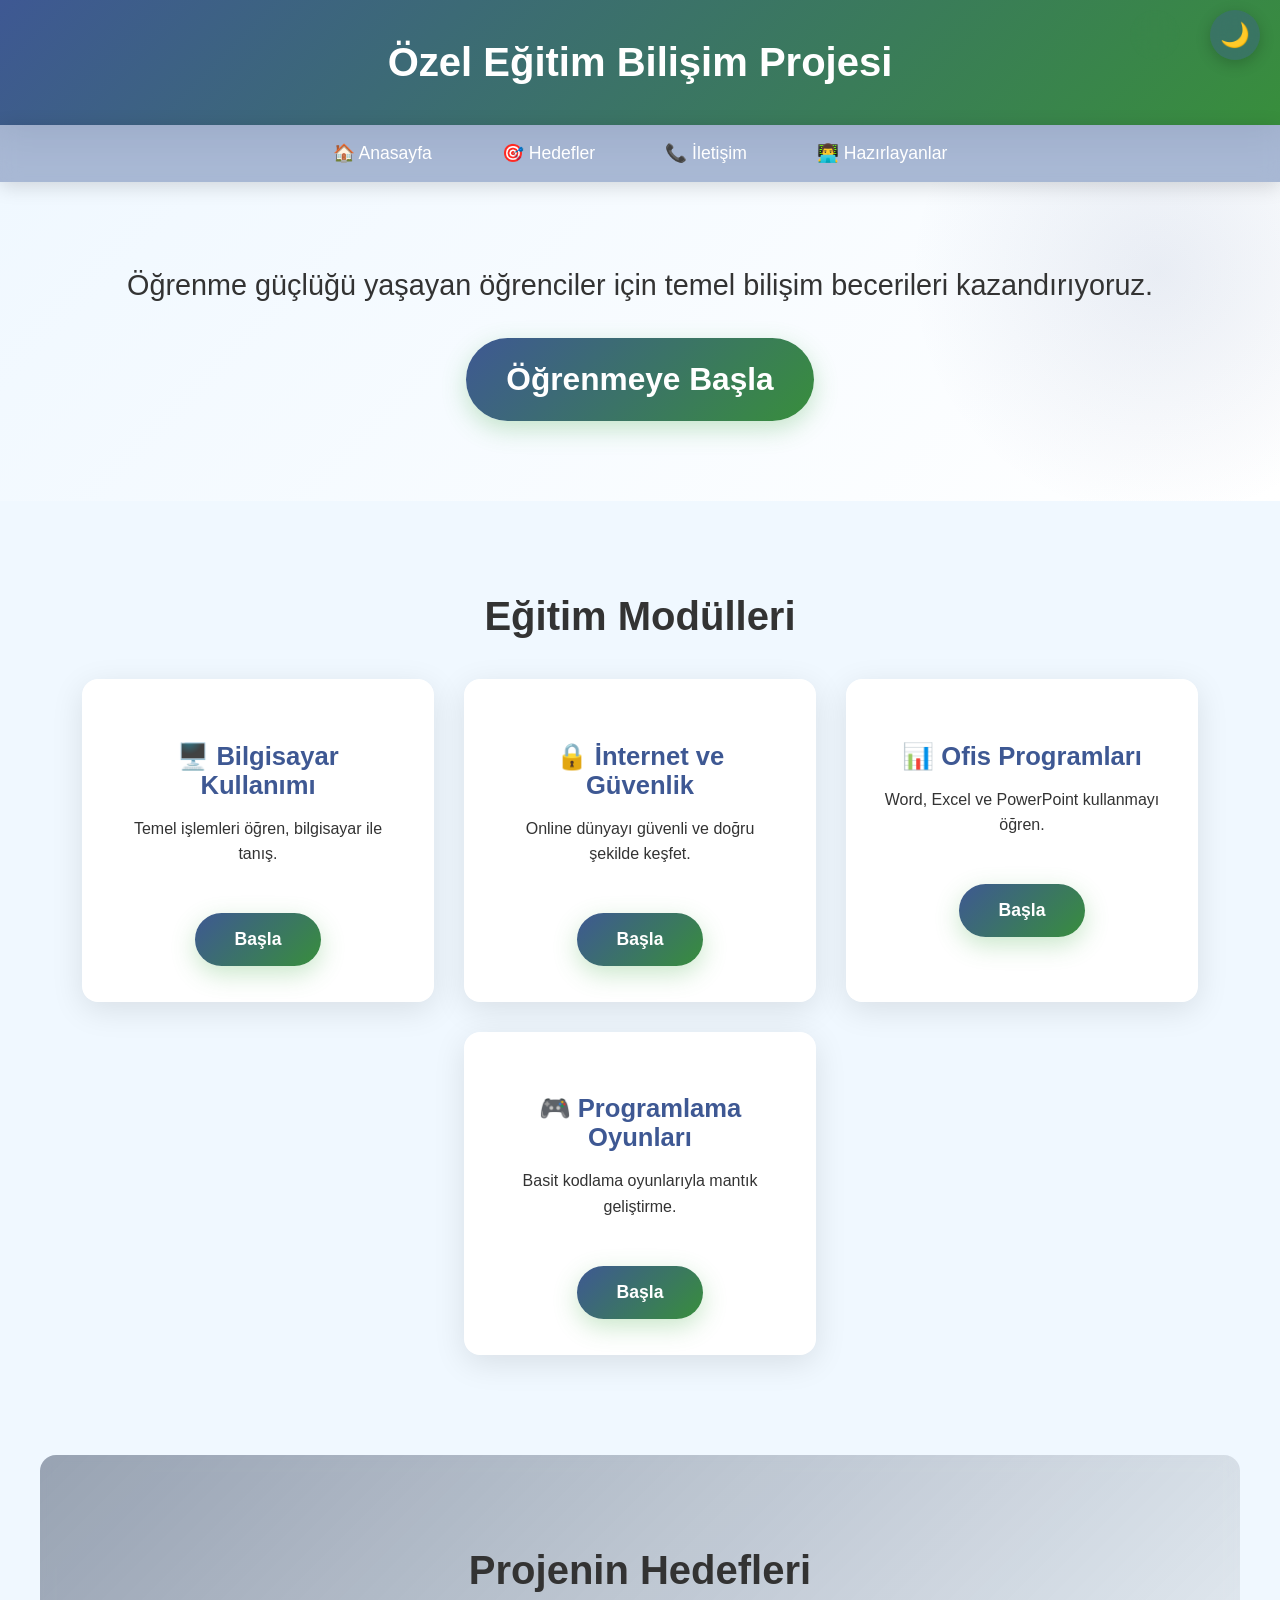
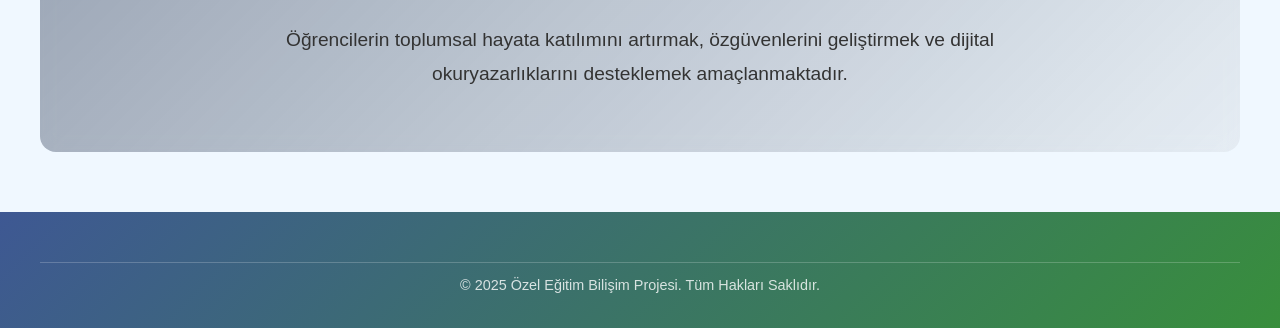
<file: index.html>
<!DOCTYPE html>
<html lang="tr">
<head>
<meta charset="UTF-8">
<meta name="viewport" content="width=device-width, initial-scale=1.0">
<title data-i18n="header.title">Özel Eğitim Bilişim Projesi</title>
<link rel="stylesheet" href="style.css">
</head>

<body>

<div class="theme-toggle">
    <button id="themeBtn" class="theme-Btn" aria-label="Theme">🌙</button>
</div>

<div class="lang-toogle">
    <button id="langBtn" class="lang-Btn" aria-label="Lang">🇹🇷</button>
</div>

<header data-i18n="header.title">Özel Eğitim Bilişim Projesi</header>

<nav>
    <a href="index.html" data-i18n="nav.home">🏠 Anasayfa</a>
    <a href="hedefler.html" data-i18n="nav.goals">🎯 Hedefler</a>
    <a href="iletisim.html" data-i18n="nav.contact">📞 İletişim</a>
    <a href="hazırlayanlar.html" data-i18n="nav.authors">👨‍💻 Hazırlayanlar</a>
</nav>

<div class="hero">
    <div class="hero-content">
        <span data-i18n="hero.description">Öğrenme güçlüğü yaşayan öğrenciler için temel bilişim becerileri kazandırıyoruz.</span>
        <br>
        <a class="btn" href="#modules" data-i18n="hero.cta">Öğrenmeye Başla</a>
    </div>
</div>

<section id="modules">
        <h2 data-i18n="modules.title">Eğitim Modülleri</h2>
        <div class="card-container">
            <div class="card">
                <h3 data-i18n="modules.m1.title">🖥️ Bilgisayar Kullanımı</h3>
                <p data-i18n="modules.m1.desc">Temel işlemleri öğren, bilgisayar ile tanış.</p>
                <a class="btn" href="#" data-i18n="controls.start">Başla</a>
            </div>
            <div class="card">
                <h3 data-i18n="modules.m2.title">🔒 İnternet ve Güvenlik</h3>
                <p data-i18n="modules.m2.desc">Online dünyayı güvenli ve doğru şekilde keşfet.</p>
                <a class="btn" href="#" data-i18n="controls.start">Başla</a>
            </div>
            <div class="card">
                <h3 data-i18n="modules.m3.title">📊 Ofis Programları</h3>
                <p data-i18n="modules.m3.desc">Word, Excel ve PowerPoint kullanmayı öğren.</p>
                <a class="btn" href="#" data-i18n="controls.start">Başla</a>
            </div>
            <div class="card">
                <h3 data-i18n="modules.m4.title">🎮 Programlama Oyunları</h3>
                <p data-i18n="modules.m4.desc">Basit kodlama oyunlarıyla mantık geliştirme.</p>
                <a target="_blank" class="btn" href="games/game-4.html" data-i18n="controls.start">Başla</a>
            </div>
        </div>
    </section>

<section class="goals-section">
    <h2 data-i18n="goals.title">Projenin Hedefleri</h2>
    <p data-i18n="goals.desc">Öğrencilerin toplumsal hayata katılımını artırmak, özgüvenlerini geliştirmek ve dijital okuryazarlıklarını desteklemek amaçlanmaktadır.</p>
</section>

<footer>
    <div class="footer-content">
        <p data-i18n="footer.copyright">&copy; 2025 Özel Eğitim Bilişim Projesi. Tüm Hakları Saklıdır.</p>
    </div>
</footer>

<script src="script.js"></script>

</body>
</html>
</file>
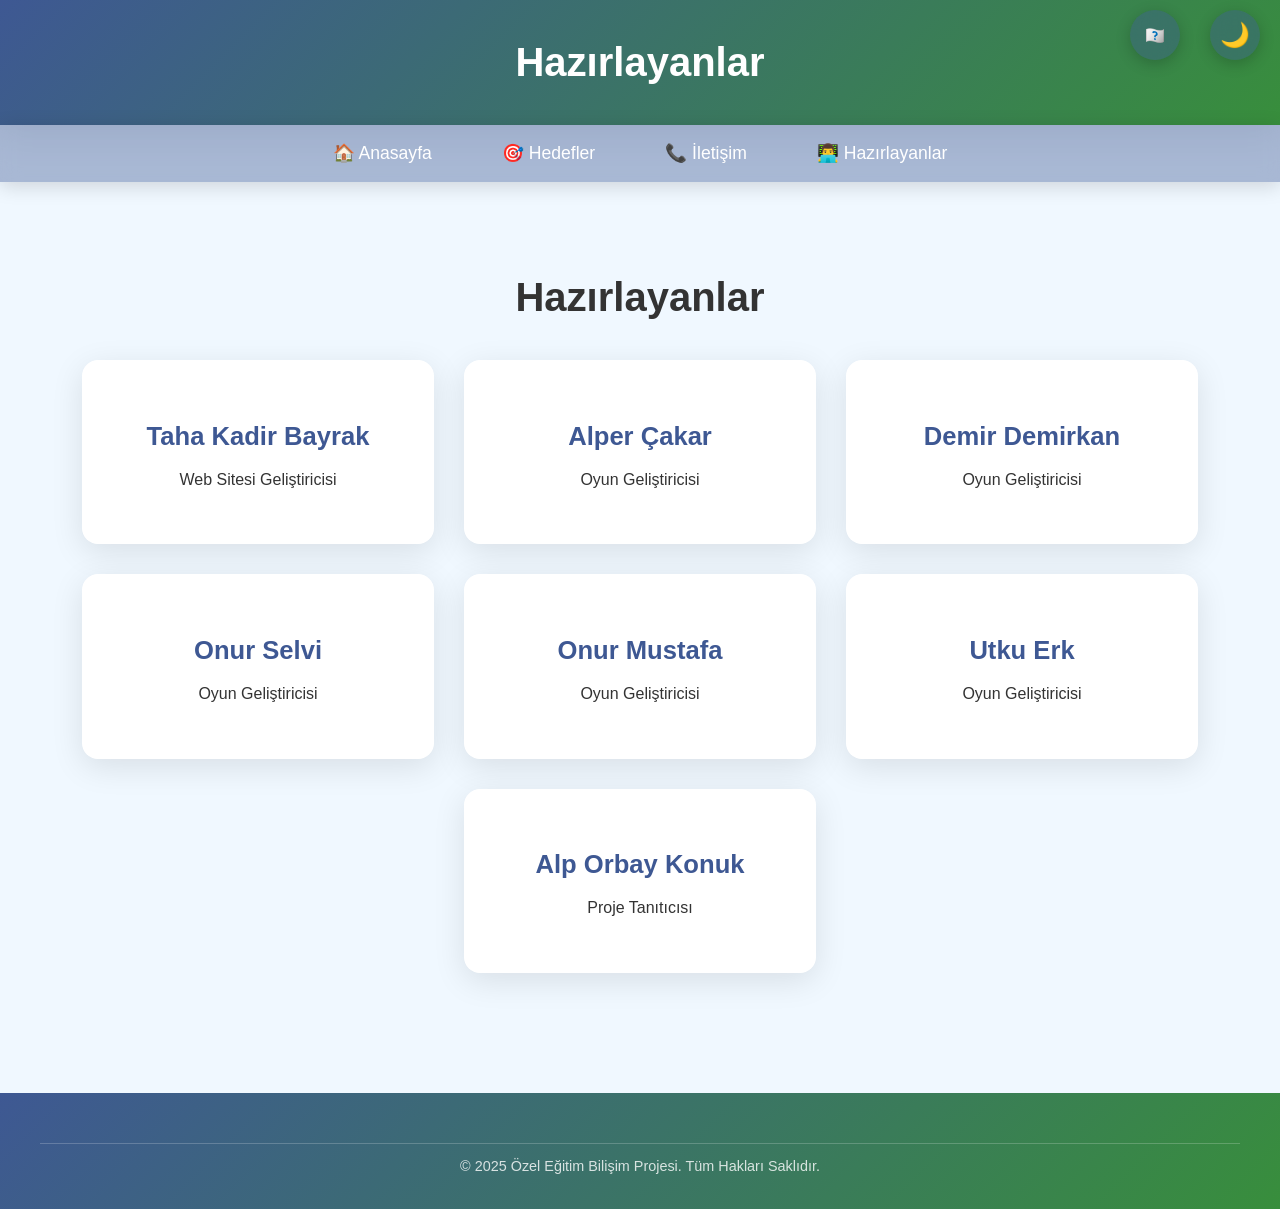
<file: hazırlayanlar.html>
<!DOCTYPE html>
<html lang="tr">
    <head>
    <meta charset="UTF-8">
    <meta name="viewport" content="width=device-width, initial-scale=1.0">
    <title data-i18n="authors.title">Hazırlayanlar - Özel Eğitim Bilişim Projesi</title>
    <link rel="stylesheet" href="style.css">
</head>
<body>
    
<div class="theme-toggle">
    <button id="themeBtn" class="theme-Btn">🌙</button>
</div>

<div class="lang-toogle">
    <button id="langBtn" class="lang-Btn">🇹🇷</button>
</div>

<header data-i18n="authors.title">Hazırlayanlar</header>

<nav>
    <a href="index.html" data-i18n="nav.home">🏠 Anasayfa</a>
    <a href="hedefler.html" data-i18n="nav.goals">🎯 Hedefler</a>
    <a href="iletisim.html" data-i18n="nav.contact">📞 İletişim</a>
    <a href="hazırlayanlar.html" data-i18n="nav.authors">👨‍💻 Hazırlayanlar</a>
</nav>

<section>
    <h2 data-i18n="authors.subtitle">Hazırlayanlar</h2>
    <div class="card-container">
        <div class="card">
            <h3>Taha Kadir Bayrak</h3>
            <p data-i18n="authors.cards.c1.role">Web Sitesi Geliştiricisi</p>
        </div>
        <div class="card">
            <h3>Alper Çakar</h3>
            <p data-i18n="authors.cards.c2.role">Oyun Geliştiricisi</p>
        </div>
        <div class="card">
            <h3>Demir Demirkan</h3>
            <p data-i18n="authors.cards.c3.role">Oyun Geliştiricisi</p>
        </div>
        <div class="card">
            <h3>Onur Selvi</h3>
            <p data-i18n="authors.cards.c4.role">Oyun Geliştiricisi</p>
        </div>
        <div class="card">
            <h3>Onur Mustafa </h3>
            <p data-i18n="authors.cards.c5.role">Oyun Geliştiricisi</p>
        </div>
        <div class="card">
            <h3>Utku Erk </h3>
            <p data-i18n="authors.cards.c6.role">Oyun Geliştiricisi</p>
        </div>
        <div class="card">
            <h3>Alp Orbay Konuk</h3>
            <p data-i18n="authors.cards.c7.role">Proje Tanıtıcısı</p>
        </div>
    </div>
</section>

<footer>
    <div class="footer-content">
        <p>&copy; 2025 Özel Eğitim Bilişim Projesi. Tüm Hakları Saklıdır.</p>
    </div>
</footer>

<script src="script.js"></script>

</body>
</html>
</file>
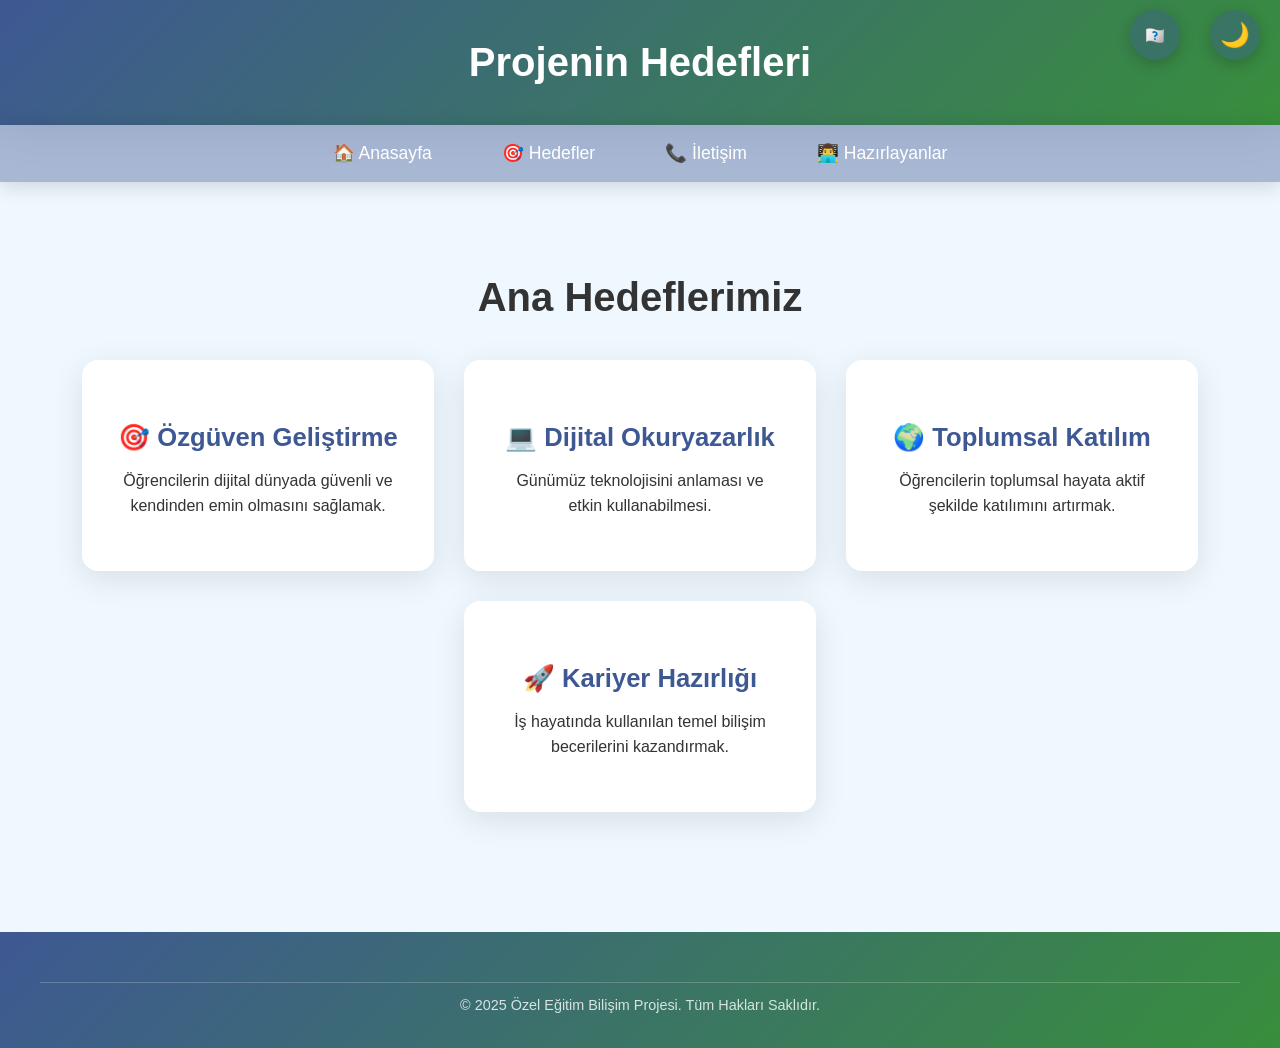
<file: hedefler.html>
<!DOCTYPE html>
<html lang="tr">
    <head>
    <meta charset="UTF-8">
    <meta name="viewport" content="width=device-width, initial-scale=1.0">
    <title data-i18n="goals.title">Hedefler - Özel Eğitim Bilişim Projesi</title>
    <link rel="stylesheet" href="style.css">
</head>
<body>

    <div class="theme-toggle">
        <button id="themeBtn" class="theme-Btn">🌙</button>
    </div>

    <div class="lang-toogle">
        <button id="langBtn" class="lang-Btn">🇹🇷</button>
    </div>

    <header data-i18n="goals.title">Projenin Hedefleri</header>

    <nav>
        <a href="index.html" data-i18n="nav.home">🏠 Anasayfa</a>
        <a href="hedefler.html" data-i18n="nav.goals">🎯 Hedefler</a>
        <a href="iletisim.html" data-i18n="nav.contact">📞 İletişim</a>
        <a href="hazırlayanlar.html" data-i18n="nav.authors">👨‍💻 Hazırlayanlar</a>
    </nav>

    <section>
    <h2 data-i18n="goals.subtitle">Ana Hedeflerimiz</h2>
    <div class="card-container">
        <div class="card">
            <h3 data-i18n="goals.cards.c1.title">🎯 Özgüven Geliştirme</h3>
            <p data-i18n="goals.cards.c1.desc">Öğrencilerin dijital dünyada güvenli ve kendinden emin olmasını sağlamak.</p>
        </div>
        <div class="card">
            <h3 data-i18n="goals.cards.c2.title">💻 Dijital Okuryazarlık</h3>
            <p data-i18n="goals.cards.c2.desc">Günümüz teknolojisini anlaması ve etkin kullanabilmesi.</p>
        </div>
        <div class="card">
            <h3 data-i18n="goals.cards.c3.title">🌍 Toplumsal Katılım</h3>
            <p data-i18n="goals.cards.c3.desc">Öğrencilerin toplumsal hayata aktif şekilde katılımını artırmak.</p>
        </div>
        <div class="card">
            <h3 data-i18n="goals.cards.c4.title">🚀 Kariyer Hazırlığı</h3>
            <p data-i18n="goals.cards.c4.desc">İş hayatında kullanılan temel bilişim becerilerini kazandırmak.</p>
        </div>
    </div>
    </section>

    <footer>
        <div class="footer-content">
            <p>&copy; 2025 Özel Eğitim Bilişim Projesi. Tüm Hakları Saklıdır.</p>
        </div>
    </footer>

    <script src="script.js"></script>
</body>
</html>
</file>
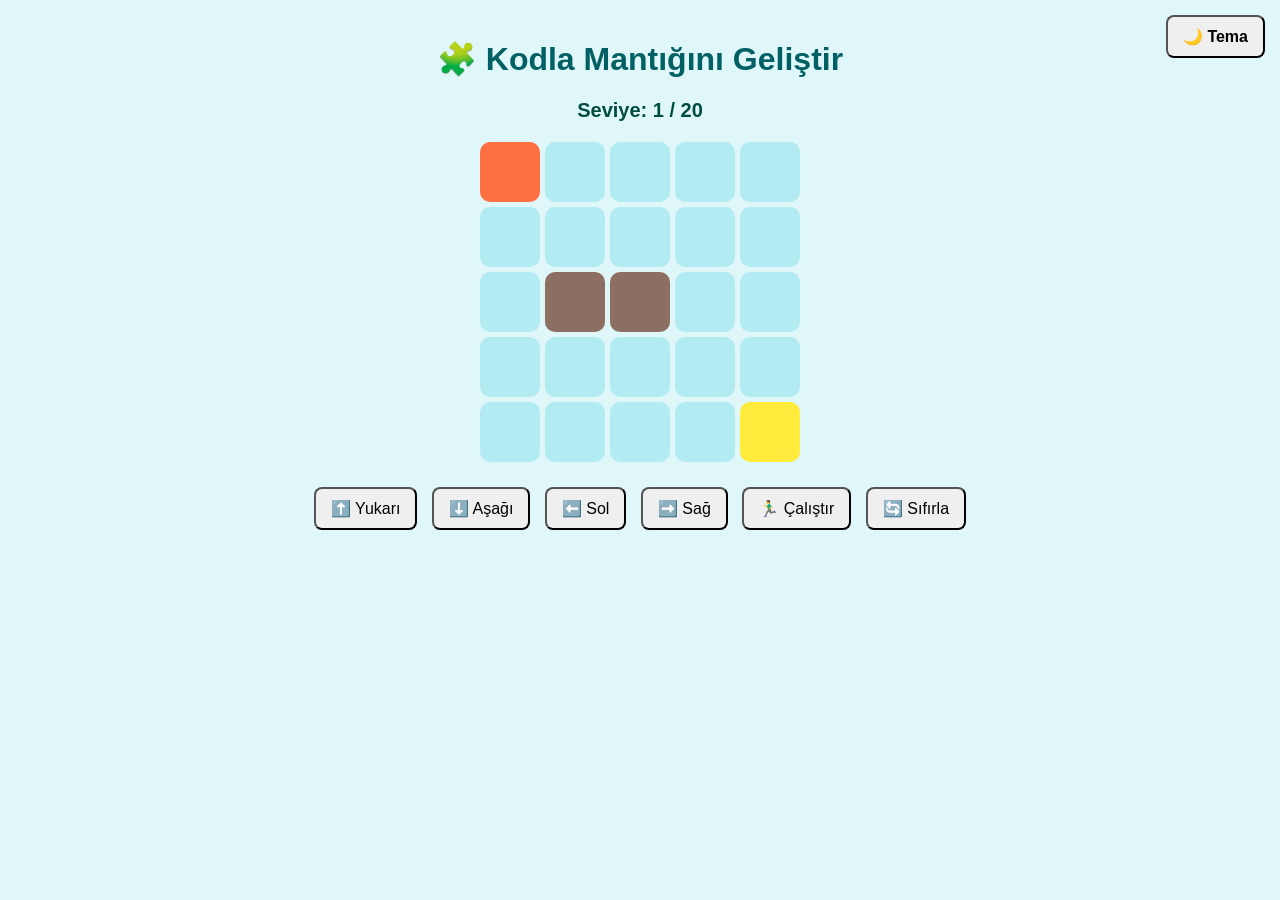
<file: games/game-4.html>
<!DOCTYPE html>
<html lang="tr">
<head>
<meta charset="UTF-8">
<meta name="viewport" content="width=device-width, initial-scale=1.0">
<title>Kodla Mantık Geliştir</title>
<style>
:root {
  --bg-color: #E0F7FA;
  --cell-color: #B2EBF2;
  --player-color: #FF7043;
  --target-color: #FFEB3B;
  --obstacle-color: #8D6E63;
  --text-color: #004D40;
}

body {
  font-family: Arial;
  text-align:center;
  background: var(--bg-color);
  margin:0; padding:20px;
  color: var(--text-color);
  transition: background 0.3s, color 0.3s;
}

h1 { margin-top:20px; color:#006064; }
#level { margin-top:10px; font-size:20px; font-weight:bold; }
#grid {
  display:grid;
  grid-template-columns: repeat(5, 60px);
  grid-template-rows: repeat(5, 60px);
  gap:5px;
  justify-content:center;
  margin:auto;
  margin-top:20px;
}
.cell {
  width:60px; height:60px;
  background: var(--cell-color);
  display:flex; justify-content:center; align-items:center;
  font-size:24px; border-radius:10px; transition:0.3s;
}
.player { background: var(--player-color); }
.target { background: var(--target-color); }
.obstacle { background: var(--obstacle-color); }

button { padding:10px 15px; margin:5px; font-size:16px; border-radius:8px; cursor:pointer; }
#commands { margin-top:20px; }
#message { margin-top:15px; font-size:18px; min-height:20px; }

#theme-toggle {
  position: fixed;
  top: 10px;
  right: 10px;
  padding: 10px 15px;
  border-radius: 8px;
  cursor: pointer;
  font-weight:bold;
}
</style>
</head>
<body>

<h1>🧩 Kodla Mantığını Geliştir</h1>
<button id="theme-toggle" onclick="toggleTheme()">🌙 Tema</button>
<div id="level">Seviye: 1 / 20</div>
<div id="grid"></div>

<div id="commands">
  <button onclick="addCommand('Yukarı')">⬆️ Yukarı</button>
  <button onclick="addCommand('Aşağı')">⬇️ Aşağı</button>
  <button onclick="addCommand('Sol')">⬅️ Sol</button>
  <button onclick="addCommand('Sağ')">➡️ Sağ</button>
  <button onclick="runCommands()">🏃‍♂️ Çalıştır</button>
  <button onclick="resetLevel()">🔄 Sıfırla</button>
</div>

<div id="message"></div>

<script>
const gridEl = document.getElementById('grid');
let grid=[], playerPos={}, targetPos={}, commands=[], level=1, maxLevel=20;

// 20 seviye harita dizisi
const levels = [
  {player:{x:0,y:0}, target:{x:4,y:4}, obstacles:[{x:1,y:2},{x:2,y:2}]},
  {player:{x:0,y:0}, target:{x:4,y:4}, obstacles:[{x:1,y:1},{x:2,y:2},{x:3,y:1}]},
  {player:{x:0,y:0}, target:{x:4,y:4}, obstacles:[{x:1,y:0},{x:1,y:1},{x:2,y:2}]},
  {player:{x:0,y:0}, target:{x:4,y:4}, obstacles:[{x:2,y:1},{x:2,y:2},{x:1,y:3}]},
  {player:{x:0,y:0}, target:{x:4,y:4}, obstacles:[{x:1,y:2},{x:3,y:1},{x:2,y:3}]},
  {player:{x:0,y:0}, target:{x:4,y:4}, obstacles:[{x:1,y:1},{x:2,y:2},{x:3,y:3}]},
  {player:{x:0,y:0}, target:{x:4,y:4}, obstacles:[{x:0,y:2},{x:2,y:1},{x:3,y:2}]},
  {player:{x:0,y:0}, target:{x:4,y:4}, obstacles:[{x:1,y:3},{x:2,y:2},{x:3,y:1}]},
  {player:{x:0,y:0}, target:{x:4,y:4}, obstacles:[{x:2,y:2},{x:1,y:1},{x:3,y:3}]},
  {player:{x:0,y:0}, target:{x:4,y:4}, obstacles:[{x:0,y:1},{x:2,y:3},{x:3,y:2}]},
  {player:{x:0,y:0}, target:{x:4,y:4}, obstacles:[{x:1,y:2},{x:2,y:1},{x:3,y:2}]},
  {player:{x:0,y:0}, target:{x:4,y:4}, obstacles:[{x:1,y:1},{x:2,y:3},{x:3,y:1}]},
  {player:{x:0,y:0}, target:{x:4,y:4}, obstacles:[{x:0,y:2},{x:2,y:2},{x:3,y:3}]},
  {player:{x:0,y:0}, target:{x:4,y:4}, obstacles:[{x:1,y:1},{x:2,y:2},{x:3,y:0}]},
  {player:{x:0,y:0}, target:{x:4,y:4}, obstacles:[{x:1,y:2},{x:2,y:3},{x:3,y:1}]},
  {player:{x:0,y:0}, target:{x:4,y:4}, obstacles:[{x:0,y:1},{x:2,y:2},{x:3,y:3}]},
  {player:{x:0,y:0}, target:{x:4,y:4}, obstacles:[{x:1,y:1},{x:2,y:1},{x:3,y:2}]},
  {player:{x:0,y:0}, target:{x:4,y:4}, obstacles:[{x:1,y:2},{x:2,y:2},{x:3,y:1}]},
  {player:{x:0,y:0}, target:{x:4,y:4}, obstacles:[{x:1,y:3},{x:2,y:2},{x:3,y:2}]},
  {player:{x:0,y:0}, target:{x:4,y:4}, obstacles:[{x:1,y:1},{x:2,y:3},{x:3,y:1}]}
];

// Tema değişkeni
let darkTheme=false;
function toggleTheme(){
  darkTheme=!darkTheme;
  if(darkTheme){
    document.documentElement.style.setProperty('--bg-color','#263238');
    document.documentElement.style.setProperty('--cell-color','#37474F');
    document.documentElement.style.setProperty('--player-color','#FF8A65');
    document.documentElement.style.setProperty('--target-color','#FFD54F');
    document.documentElement.style.setProperty('--obstacle-color','#A1887F');
    document.documentElement.style.setProperty('--text-color','#ECEFF1');
    document.getElementById('theme-toggle').innerText='☀️ Tema';
  } else {
    document.documentElement.style.setProperty('--bg-color','#E0F7FA');
    document.documentElement.style.setProperty('--cell-color','#B2EBF2');
    document.documentElement.style.setProperty('--player-color','#FF7043');
    document.documentElement.style.setProperty('--target-color','#FFEB3B');
    document.documentElement.style.setProperty('--obstacle-color','#8D6E63');
    document.documentElement.style.setProperty('--text-color','#004D40');
    document.getElementById('theme-toggle').innerText='🌙 Tema';
  }
}

// Grid oluştur
function initLevel(l){
  gridEl.innerHTML='';
  grid=[];
  for(let y=0;y<5;y++){
    let row=[];
    for(let x=0;x<5;x++){
      const cell=document.createElement('div');
      cell.className='cell';
      gridEl.appendChild(cell);
      row.push(cell);
    }
    grid.push(row);
  }
  const lvl = levels[l-1];
  playerPos={...lvl.player};
  targetPos={...lvl.target};
  lvl.obstacles.forEach(ob=>grid[ob.y][ob.x].classList.add('obstacle'));
  grid[playerPos.y][playerPos.x].classList.add('player');
  grid[targetPos.y][targetPos.x].classList.add('target');
  document.getElementById('level').innerText = 'Seviye: '+level+' / '+maxLevel;
  commands=[];
  document.getElementById('message').innerText='';
}
initLevel(level);

// Komut ekle
function addCommand(dir){
  commands.push(dir);
  document.getElementById('message').innerText='Komutlar: '+commands.join(', ');
}

// Komutları çalıştır
function runCommands(){
  let i=0;
  function nextMove(){
    if(i>=commands.length) return;
    const move=commands[i];
    let newX=playerPos.x;
    let newY=playerPos.y;
    if(move==='Yukarı') newY--;
    else if(move==='Aşağı') newY++;
    else if(move==='Sol') newX--;
    else if(move==='Sağ') newX++;
    // sınır ve engel kontrol
    if(newX<0 || newX>4 || newY<0 || newY>4 || grid[newY][newX].classList.contains('obstacle')){
      document.getElementById('message').innerText='❌ Engelle karşılaştın! Komutu değiştir.';
      return;
    }
    grid[playerPos.y][playerPos.x].classList.remove('player');
    playerPos={x:newX,y:newY};
    grid[playerPos.y][playerPos.x].classList.add('player');
    if(playerPos.x===targetPos.x && playerPos.y===targetPos.y){
      document.getElementById('message').innerText='🎉 Tebrikler! Seviye tamamlandı!';
      if(level<maxLevel){
        level++;
        setTimeout(()=>initLevel(level),1000);
      } else {
        document.getElementById('message').innerText='🏆 Tüm 20 seviyeyi tamamladınız! Tebrikler!';
      }
      return;
    }
    i++;
    setTimeout(nextMove,400);
  }
  nextMove();
}

// Sıfırla
function resetLevel(){ initLevel(level); }
</script>

</body>
</html>
</file>
<file: style.css>
/* Geçiş Efektleri */
*   {
        transition: background-color 0.3s ease, color 0.3s ease;
    }

    /* Kaydırma Davranışı */
    html {
        scroll-behavior: smooth;
    }

    /* Genel Ayarlar */
    :root {
        --bg-primary: #f0f8ff;
        --bg-secondary: #ffffff;
        --text-primary: #333;
        --header-bg: #3e5893;
        --nav-bg: rgba(62, 87, 147, 0.204);
        --nav-hover: #516eb2;
        --card-shadow: rgba(0, 0, 0, 0.1);
    }

    /* Koyu Mod Ayarları */
    body.dark-mode {
        --bg-primary: #1a1a1a;
        --bg-secondary: #2d2d2d;
        --text-primary: #e0e0e0;
        --header-bg: #3e5893;
        --nav-bg: rgba(62, 87, 147, 0.427);
        --nav-hover: #516eb2;
        --card-shadow: rgba(0, 0, 0, 0.4);
    }

    /* Body Ayarları */
    body {
        font-family: 'Segoe UI', Tahoma, Geneva, Verdana, sans-serif;
        background-color: var(--bg-primary);
        margin: 0;
        padding: 0;
        color: var(--text-primary);
    }

    /* Tema Değiştirme Butonu */
    .theme-toggle {
        position: fixed;
        top: 10px;
        right: 20px;
        z-index: 1000;
    }

    /* Dil Değiştirme Butonu */
    .lang-toogle {
        position: fixed;
        top: 10px;
        right: 100px;
        z-index: 1000;
    }

    /* Tema Butonu */
    .theme-Btn {
        background-color: var(--header-bg);
        backdrop-filter: blur(10px);
        background: rgba(62, 87, 147, 0.4);
        color: white;
        border: none;
        border-radius: 50%;
        width: 50px;
        height: 50px;
        font-size: 1.5em;
        cursor: pointer;
        box-shadow: 0 4px 15px rgba(0, 0, 0, 0.2);
        transition: transform 0.3s;
    }

    /* Dil Butonu */
    .lang-Btn {
        background-color: var(--header-bg);
        backdrop-filter: blur(10px);
        background: rgba(62, 87, 147, 0.4);
        color: white;
        border: none;
        border-radius: 50%;
        width: 50px;
        height: 50px;
        font-size: 1em;
        cursor: pointer;
        box-shadow: 0 4px 15px rgba(0, 0, 0, 0.2);
        transition: transform 0.3s;
    }
    
    .theme-btn:hover {
        transform: scale(1.1);
    }

    .lang-btn:hover {
        transform: scale(1.1);
    }

    /* Header Ayarları */
    header {
        background: linear-gradient(135deg, var(--header-bg) 0%, #388e3c 100%);
        color: white;
        padding: 40px;
        text-align: center;
        font-size: 2.5em;
        font-weight: bold;
        backdrop-filter: blur(10px);
        box-shadow: 0 8px 32px rgba(0, 0, 0, 0.1);
    }

    /* Navigasyon Ayarları */
    nav {
        display: flex;
        justify-content: center;
        background-color: var(--nav-bg);
        backdrop-filter: blur(10px);
        -webkit-backdrop-filter: blur(10px);
        background: rgba(62, 87, 147, 0.4);
        box-shadow: 0 4px 20px rgba(0, 0, 0, 0.15);
        position: sticky;
        top: 0;
        z-index: 999;
    }
    
    nav a {
        text-decoration: none;
        color: white;
        padding: 18px 35px;
        font-size: 1.1em;
        font-weight: 500;
        transition: background 0.3s, transform 0.2s;
    }
    
    nav a:hover {
        background-color: var(--nav-hover);
        transform: translateY(-2px);
    }
   
    /* Anasayfa Ön Bilgi Ayarları */
    .hero {
        text-align: center;
        padding: 80px 40px;
        background: linear-gradient(135deg, var(--bg-primary) 0%, var(--bg-secondary) 100%);
        position: relative;
        overflow: hidden;
    }
    
    .hero::before {
        content: '';
        position: absolute;
        top: -50%;
        right: -10%;
        width: 500px;
        height: 500px;
        background: radial-gradient(circle, var(--header-bg) 0%, transparent 70%);
        opacity: 0.1;
        border-radius: 50%;
    }
    
    .hero-content {
        position: relative;
        z-index: 1;
        font-size: 1.8em;
        line-height: 1.6;
        font-weight: 500;
    }

    /* Buton Ayarları */
    .btn {
        display: inline-block;
        padding: 16px 40px;
        margin-top: 30px;
        background: linear-gradient(135deg, var(--header-bg) 0%, #388e3c 100%);
        color: white;
        text-decoration: none;
        border-radius: 50px;
        font-size: 1.1em;
        font-weight: 600;
        box-shadow: 0 8px 25px rgba(76, 175, 80, 0.3);
        transition: transform 0.3s, box-shadow 0.3s;
    }
    
    .btn:hover {
        transform: translateY(-3px);
        box-shadow: 0 12px 35px rgba(76, 175, 80, 0.5);
    }

    /* Bölüm Ayarları */
    section {
        padding: 60px 40px;
        text-align: center;
    }
    
    section h2 {
        font-size: 2.5em;
        margin-bottom: 30px;
        font-weight: bold;
    }

    /* Kart Ayarları */
    .card-container {
        display: flex;
        justify-content: center;
        flex-wrap: wrap;
        gap: 30px;
        margin-top: 40px;
    }
    
    .card {
        background-color: var(--bg-secondary);
        padding: 35px;
        border-radius: 16px;
        box-shadow: 0 8px 32px var(--card-shadow);
        width: 280px;
        backdrop-filter: blur(10px);
        border: 1px solid rgba(255, 255, 255, 0.18);
        transition: transform 0.3s, box-shadow 0.3s;
    }
    
    .card:hover {
        transform: translateY(-10px);
        box-shadow: 0 16px 50px var(--card-shadow);
    }
    
    .card h3 {
        font-size: 1.6em;
        margin-bottom: 15px;
        color: var(--header-bg);
    }
    
    .card img {
        width: 50px;
        height: 50px;
        border-radius: 50px;
        border: 2px solid blue;
    }

    .card p {
        font-size: 1em;
        line-height: 1.6;
    }
   
    .goals-section {
        background: linear-gradient(135deg, rgb(20, 35, 64, 0.4) 0%, rgba(142, 142, 142, 0.1) 100%);
        backdrop-filter: blur(10px);
        border-radius: 16px;
        margin: 40px;
    }
    
    .goals-section p {
        font-size: 1.2em;
        line-height: 1.8;
        max-width: 800px;
        margin: 0 auto;
    }

    /*İletişim Sayfası Ayarları*/
    .contact-container {
        display: flex;
        justify-content: center;
        gap: 60px;
        margin-top: 40px;
        flex-wrap: wrap;
    }

    .contact-form {
        display: flex;
        flex-direction: column;
        width: 400px;
        gap: 15px;
    }

    .contact-form input,
    .contact-form textarea {
        padding: 12px;
        border: 2px solid var(--header-bg);
        border-radius: 8px;
        background-color: var(--bg-secondary);
        color: var(--text-primary);
        font-family: inherit;
        font-size: 1em;
    }

    .contact-info {
        padding: 30px;
        background-color: var(--bg-secondary);
        border-radius: 12px;
        box-shadow: 0 8px 32px var(--card-shadow);
    }
   
    /* Footer Ayarları */
    footer {
        background: linear-gradient(135deg, var(--header-bg) 0%, #388e3c 100%);
        color: white;
        padding: 50px 40px 20px;
        margin-top: 60px;
    }

    .footer-content {
        text-align: center;
        border-top: 1px solid rgba(255, 255, 255, 0.2);
        display: flex;
        justify-content: space-around;
        flex-wrap: wrap;
        max-width: 1200px;
        margin: 0 auto;
        gap: 30px;
        font-size: 0.9em;
        color: rgba(255, 255, 255, 0.8);
    }

    /* Renk Sınıfları */
    .color1 {color: #000000;}
    .color2 {color: rgb(20, 35, 64);}
    .color3 {color: #3e5893;}
    .color4 {color: #6f94f2;}
    .color5 {color: #a6d6ff;}

    /* Responsive Tasarım */
    /* Telefonlar */
    @media (max-width: 600px) {
        header {
            padding: 20px;
            font-size: 1.8em;
        }

        nav {
            flex-direction: row;
        }

        nav a {
            padding: 10px 13px;
            font-size: 1em;
        }

        .hero {
            padding: 40px 20px;
        }

        .hero-content {
            font-size: 1.4em;
        }

        .card-container {
            flex-direction: column;
            align-items: center;
        }

        .card {
            width: 80%;
            max-width: 320px;
        }

        .contact-container {
            flex-direction: column;
            gap: 20px;
        }

        .contact-form {
            width: 100%;
        }

        .footer-content {
            flex-direction: column;
            gap: 20px;
        }

        .theme-toggle {
            top: 50px;
            right: 10px;
        }

        .lang-toogle {
            top: 50px;
            right: 70px;
        }
    }

    /* Tabletler */
    @media (max-width: 768px) {
        section {
            padding: 40px 20px;
        }

        .btn {
            padding: 12px 30px;
            font-size: 1em;
        }

        .hero-content {
            font-size: 1.6em;
        }

        .theme-toggle {
            top: 50px;
            right: 10px;
        }

        .lang-toogle {
            top: 50px;
            right: 70px;
        }
    }

    /* Reimlerin Uyumu */
    img, .hero img {
        max-width: 100%;
        height: auto;
    }
</file>
